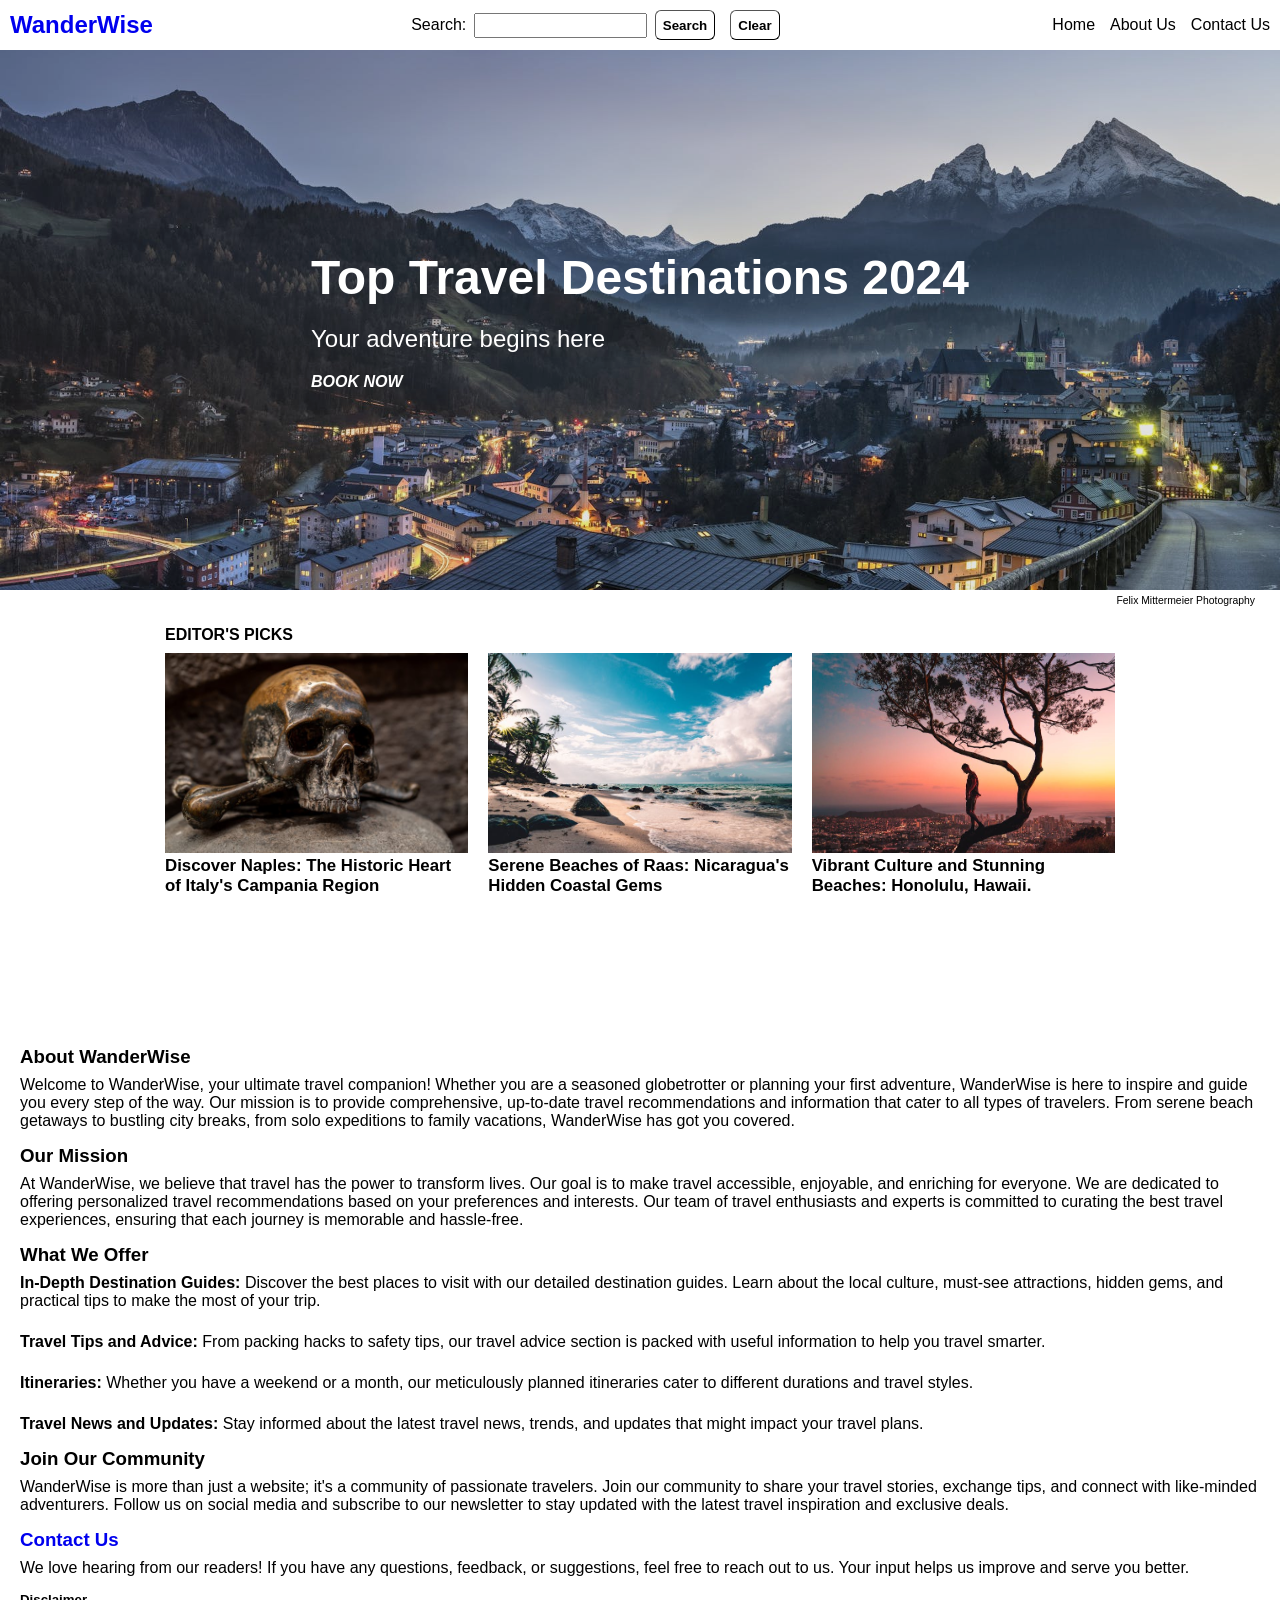
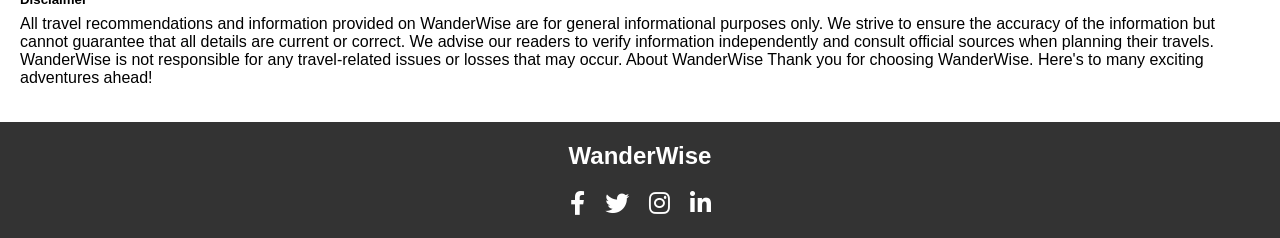
<file: index.html>
<!doctype html>
<html lang="en">
    <head>
        <meta charset="UTF-8" />
        <meta name="viewport" content="width=device-width, initial-scale=1.0" />
        <title>Travel Recommendations</title>
        <link rel="stylesheet" href="styles.css" />
        <link
            rel="stylesheet"
            href="https://cdnjs.cloudflare.com/ajax/libs/font-awesome/6.0.0-beta3/css/all.min.css" />
    </head>
    <body>
        <nav id="navBar">
            <h1>
                <a href="travelRecommendation.html" class="plainLink"
                    >WanderWise</a
                >
            </h1>
            <form action="#" method="get" id="searchForm">
                <label for="searchInput" id="searchInputLbl">Search:</label>
                <input type="text" id="searchInput" name="searchInput" />
                <button type="submit">Search</button>
                <button type="reset">Clear</button>
            </form>
            <ul id="navLinks">
                <li><a href="travelRecommendation.html">Home</a></li>
                <li><a href="aboutus.html">About Us</a></li>
                <li><a href="contact.html">Contact Us</a></li>
            </ul>
        </nav>
        <main>
            <div id="myModal" class="modal">
                <div class="modal-content">
                    <span class="close">&times;</span>
                    <div id="modalBody"></div>
                </div>
            </div>
            <div class="hero">
                <div class="heroText">
                    <h1>Top Travel Destinations 2024</h1>
                    <p>Your adventure begins here</p>
                    <a href="#" id="bookNowBtn">BOOK NOW</a>
                </div>
            </div>
            <div class="photogSource">Felix Mittermeier Photography</div>

            <div class="articles">
                <h2 class="articlesTitle">Editor's Picks</h2>
                <div class="articleLinks">
                    <div class="articleLink">
                        <div class="ArticleImageContainer">
                            <img
                                class="articleImage"
                                src="images/skull-ancient-naples-italy.jpg" />
                        </div>
                        <h3 class="articleLabel">
                            Discover Naples: The Historic Heart of Italy's
                            Campania Region
                        </h3>
                    </div>
                    <div class="articleLink">
                        <div class="ArticleImageContainer">
                            <img
                                class="articleImage"
                                src="images/raas-nicuragua-beach-travel.jpg" />
                        </div>
                        <h3 class="articleLabel">
                            Serene Beaches of Raas: Nicaragua's Hidden Coastal
                            Gems
                        </h3>
                    </div>
                    <div class="articleLink">
                        <div class="ArticleImageContainer">
                            <img
                                class="articleImage"
                                src="images/honolulu-hawaii-beach-sunset-tree-man-travel.jpg" />
                        </div>
                        <h3 class="articleLabel">
                            Vibrant Culture and Stunning Beaches: Honolulu,
                            Hawaii.
                        </h3>
                    </div>
                </div>
                <div class="aboutTextHome">
                    <h3>About WanderWise</h3>
                    <p>
                        Welcome to WanderWise, your ultimate travel companion!
                        Whether you are a seasoned globetrotter or planning your
                        first adventure, WanderWise is here to inspire and guide
                        you every step of the way. Our mission is to provide
                        comprehensive, up-to-date travel recommendations and
                        information that cater to all types of travelers. From
                        serene beach getaways to bustling city breaks, from solo
                        expeditions to family vacations, WanderWise has got you
                        covered.
                    </p>

                    <h3>Our Mission</h3>
                    <p>
                        At WanderWise, we believe that travel has the power to
                        transform lives. Our goal is to make travel accessible,
                        enjoyable, and enriching for everyone. We are dedicated
                        to offering personalized travel recommendations based on
                        your preferences and interests. Our team of travel
                        enthusiasts and experts is committed to curating the
                        best travel experiences, ensuring that each journey is
                        memorable and hassle-free.
                    </p>
                    <h3>What We Offer</h3>
                    <p>
                        <span class="boldSpan"
                            >In-Depth Destination Guides:</span
                        >
                        Discover the best places to visit with our detailed
                        destination guides. Learn about the local culture,
                        must-see attractions, hidden gems, and practical tips to
                        make the most of your trip.
                    </p>
                    <p>
                        <span class="boldSpan">Travel Tips and Advice:</span>
                        From packing hacks to safety tips, our travel advice
                        section is packed with useful information to help you
                        travel smarter.
                    </p>
                    <p>
                        <span class="boldSpan">Itineraries:</span> Whether you
                        have a weekend or a month, our meticulously planned
                        itineraries cater to different durations and travel
                        styles.
                    </p>
                    <p>
                        <span class="boldSpan">Travel News and Updates:</span>
                        Stay informed about the latest travel news, trends, and
                        updates that might impact your travel plans.
                    </p>
                    <h3>Join Our Community</h3>
                    <p>
                        WanderWise is more than just a website; it's a community
                        of passionate travelers. Join our community to share
                        your travel stories, exchange tips, and connect with
                        like-minded adventurers. Follow us on social media and
                        subscribe to our newsletter to stay updated with the
                        latest travel inspiration and exclusive deals.
                    </p>
                    <h3>
                        <a href="contact.html" class="contactLink"
                            >Contact Us</a
                        >
                    </h3>
                    <p>
                        We love hearing from our readers! If you have any
                        questions, feedback, or suggestions, feel free to reach
                        out to us. Your input helps us improve and serve you
                        better.
                    </p>
                    <h5>Disclaimer</h5>
                    <p>
                        All travel recommendations and information provided on
                        WanderWise are for general informational purposes only.
                        We strive to ensure the accuracy of the information but
                        cannot guarantee that all details are current or
                        correct. We advise our readers to verify information
                        independently and consult official sources when planning
                        their travels. WanderWise is not responsible for any
                        travel-related issues or losses that may occur. About
                        WanderWise Thank you for choosing WanderWise. Here's to
                        many exciting adventures ahead!
                    </p>
                </div>
            </div>
        </main>
        <footer class="footer">
            <div class="footer-container">
                <div class="footer-logo">
                    <h2>WanderWise</h2>
                </div>
                <div class="footer-social">
                    <a
                        href="https://facebook.com"
                        target="_blank"
                        class="social-icon"
                        ><i class="fab fa-facebook-f"></i
                    ></a>
                    <a
                        href="https://twitter.com"
                        target="_blank"
                        class="social-icon"
                        ><i class="fab fa-twitter"></i
                    ></a>
                    <a
                        href="https://instagram.com"
                        target="_blank"
                        class="social-icon"
                        ><i class="fab fa-instagram"></i
                    ></a>
                    <a
                        href="https://linkedin.com"
                        target="_blank"
                        class="social-icon"
                        ><i class="fab fa-linkedin-in"></i
                    ></a>
                </div>
            </div>
        </footer>
        <script src="travel_recommendation.js"></script>
    </body>
</html>
</file>
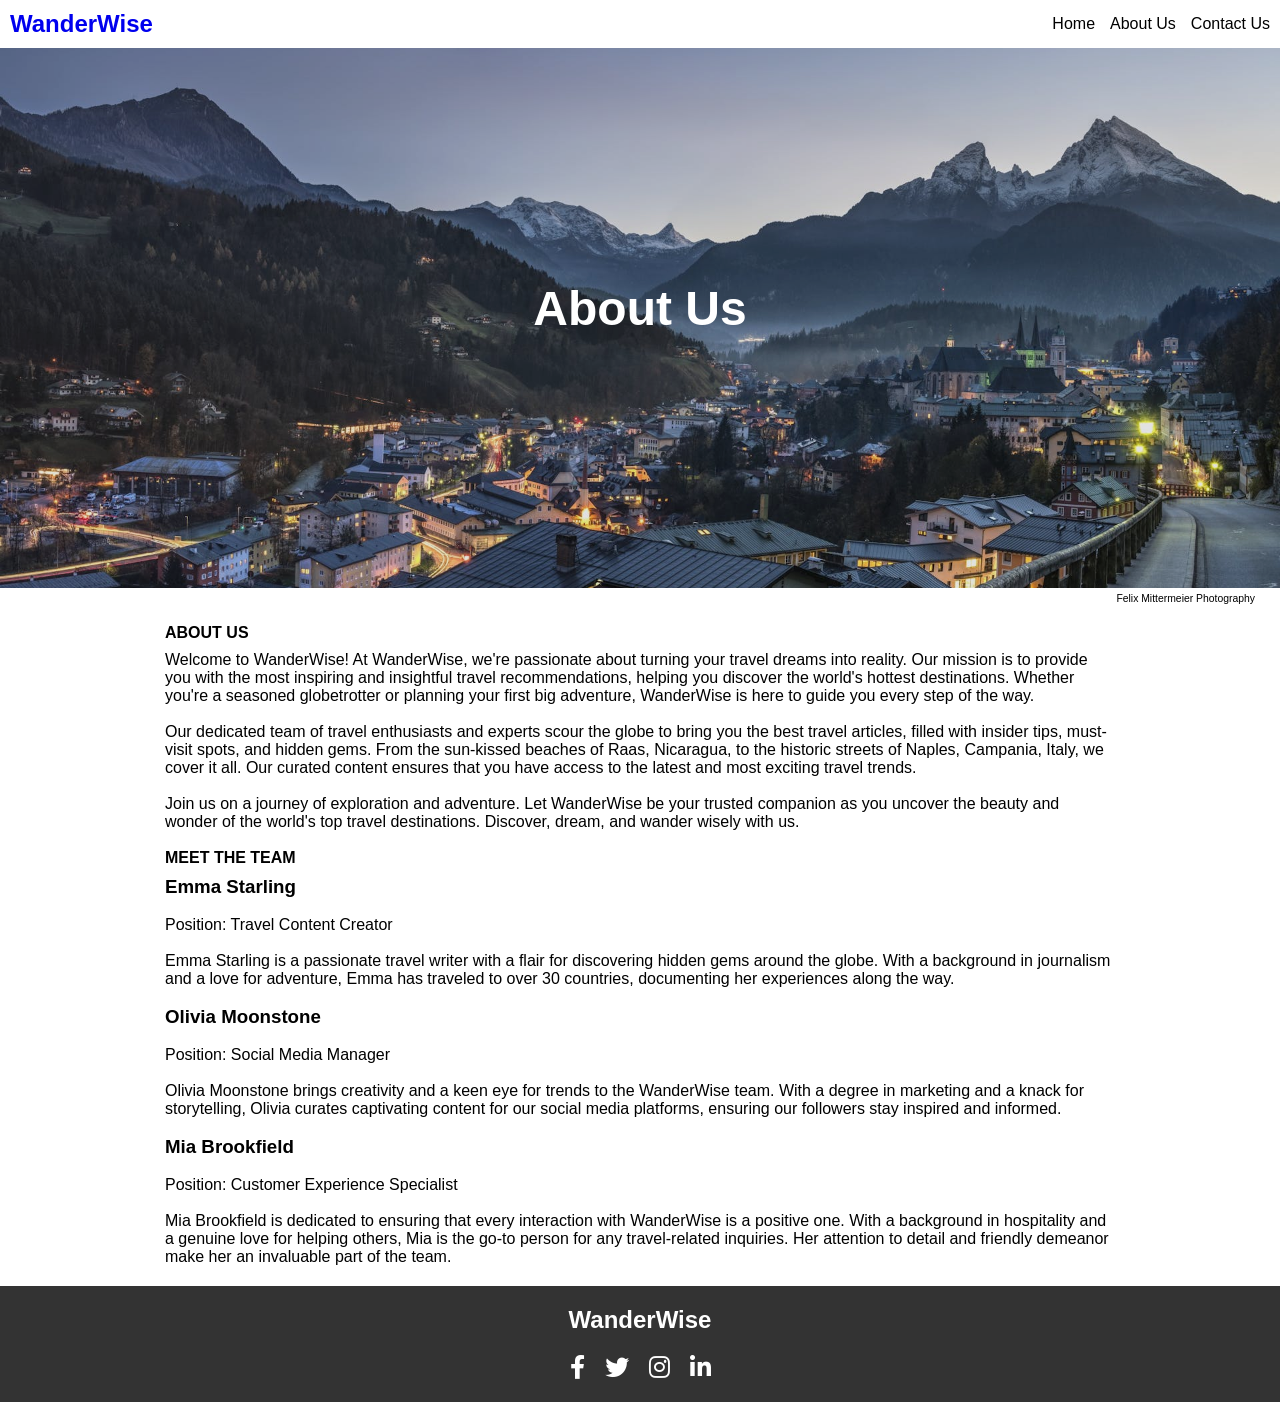
<file: aboutus.html>
<!doctype html>
<html lang="en">
    <head>
        <meta charset="UTF-8" />
        <meta name="viewport" content="width=device-width, initial-scale=1.0" />
        <title>Travel Recommendations</title>
        <link rel="stylesheet" href="styles.css" />
        <link
            rel="stylesheet"
            href="https://cdnjs.cloudflare.com/ajax/libs/font-awesome/6.0.0-beta3/css/all.min.css" />
    </head>
    <body>
        <nav id="navBar">
            <h1>
                <a href="travelRecommendation.html" class="plainLink"
                    >WanderWise</a
                >
            </h1>
            <ul id="navLinks">
                <li><a href="travelRecommendation.html">Home</a></li>
                <li><a href="aboutus.html">About Us</a></li>
                <li><a href="contact.html">Contact Us</a></li>
            </ul>
        </nav>
        <main>
            <div class="hero">
                <div class="heroText">
                    <h1>About Us</h1>
                </div>
            </div>
            <div class="photogSource">Felix Mittermeier Photography</div>
            <div class="articles">
                <h2 class="articlesTitle">About Us</h2>
                <div class="articleLinks">
                    Welcome to WanderWise! At WanderWise, we're passionate about
                    turning your travel dreams into reality. Our mission is to
                    provide you with the most inspiring and insightful travel
                    recommendations, helping you discover the world's hottest
                    destinations. Whether you're a seasoned globetrotter or
                    planning your first big adventure, WanderWise is here to
                    guide you every step of the way.
                    <br /><br />
                    Our dedicated team of travel enthusiasts and experts scour
                    the globe to bring you the best travel articles, filled with
                    insider tips, must-visit spots, and hidden gems. From the
                    sun-kissed beaches of Raas, Nicaragua, to the historic
                    streets of Naples, Campania, Italy, we cover it all. Our
                    curated content ensures that you have access to the latest
                    and most exciting travel trends.
                    <br /><br />
                    Join us on a journey of exploration and adventure. Let
                    WanderWise be your trusted companion as you uncover the
                    beauty and wonder of the world's top travel destinations.
                    Discover, dream, and wander wisely with us.
                </div>
                <br />
                <h2 class="articlesTitle">Meet The Team</h2>
                <div class="articleLinks">
                    <div>
                        <h3>Emma Starling</h3>
                        <br />
                        Position: Travel Content Creator
                        <br /><br />
                        Emma Starling is a passionate travel writer with a flair
                        for discovering hidden gems around the globe. With a
                        background in journalism and a love for adventure, Emma
                        has traveled to over 30 countries, documenting her
                        experiences along the way.
                        <br /><br />
                        <h3>Olivia Moonstone</h3>
                        <br />
                        Position: Social Media Manager
                        <br /><br />

                        Olivia Moonstone brings creativity and a keen eye for
                        trends to the WanderWise team. With a degree in
                        marketing and a knack for storytelling, Olivia curates
                        captivating content for our social media platforms,
                        ensuring our followers stay inspired and informed.

                        <br /><br />
                        <h3>Mia Brookfield</h3>
                        <br />
                        Position: Customer Experience Specialist
                        <br /><br />
                        Mia Brookfield is dedicated to ensuring that every
                        interaction with WanderWise is a positive one. With a
                        background in hospitality and a genuine love for helping
                        others, Mia is the go-to person for any travel-related
                        inquiries. Her attention to detail and friendly demeanor
                        make her an invaluable part of the team.
                    </div>
                </div>
            </div>
        </main>
        <footer class="footer">
            <div class="footer-container">
                <div class="footer-logo">
                    <h2>WanderWise</h2>
                </div>
                <div class="footer-social">
                    <a
                        href="https://facebook.com"
                        target="_blank"
                        class="social-icon"
                        ><i class="fab fa-facebook-f"></i
                    ></a>
                    <a
                        href="https://twitter.com"
                        target="_blank"
                        class="social-icon"
                        ><i class="fab fa-twitter"></i
                    ></a>
                    <a
                        href="https://instagram.com"
                        target="_blank"
                        class="social-icon"
                        ><i class="fab fa-instagram"></i
                    ></a>
                    <a
                        href="https://linkedin.com"
                        target="_blank"
                        class="social-icon"
                        ><i class="fab fa-linkedin-in"></i
                    ></a>
                </div>
            </div>
        </footer>
    </body>
</html>
</file>
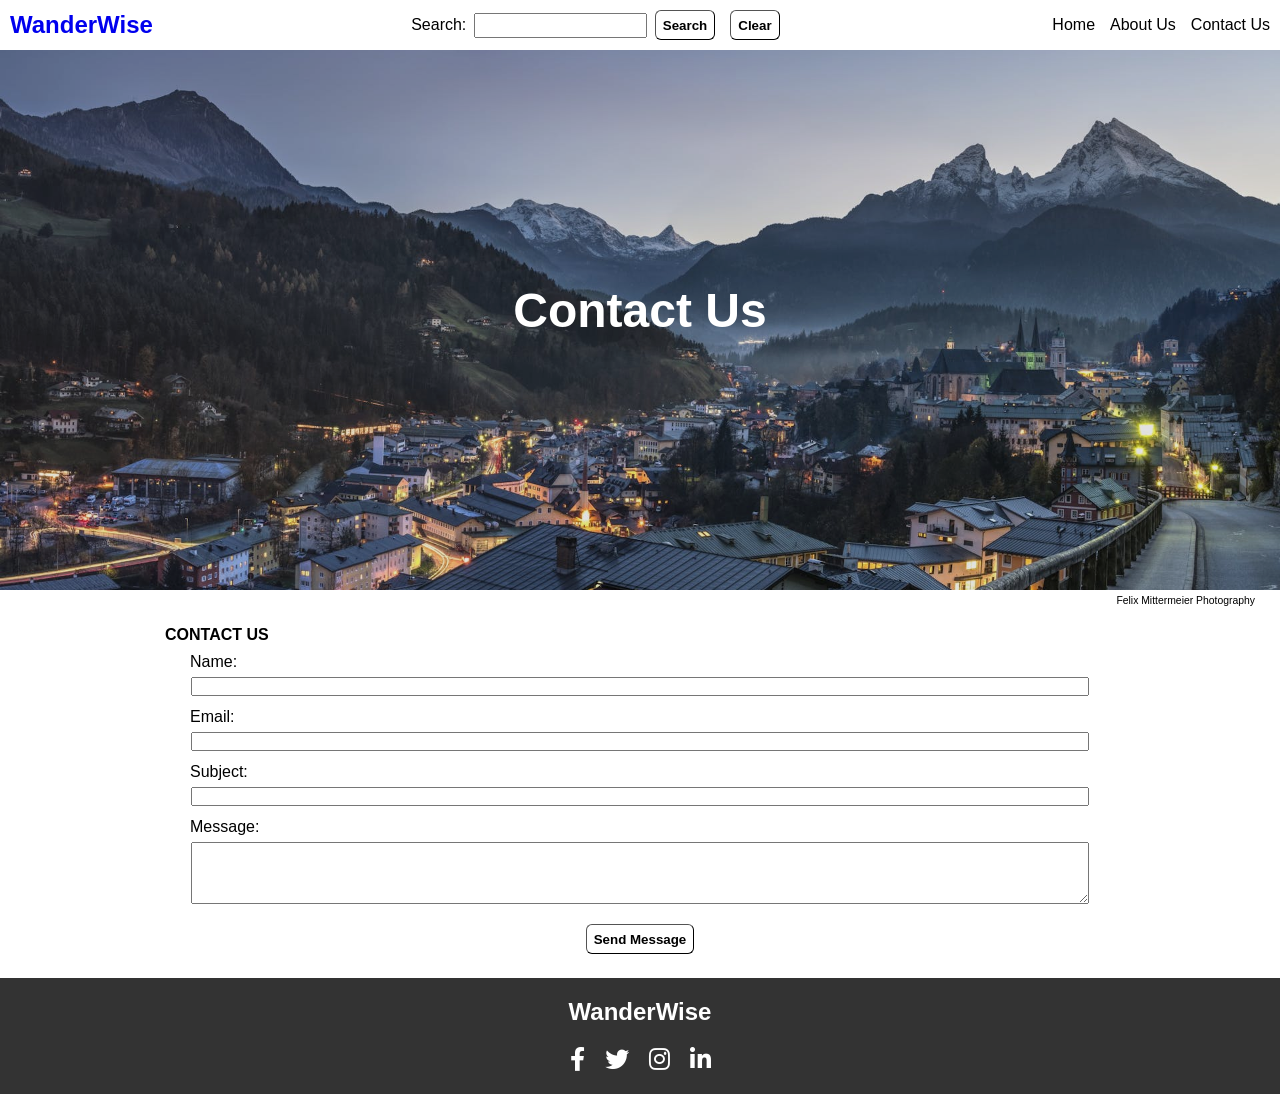
<file: contact.html>
<!doctype html>
<html lang="en">
    <head>
        <meta charset="UTF-8" />
        <meta name="viewport" content="width=device-width, initial-scale=1.0" />
        <title>Travel Recommendations</title>
        <link rel="stylesheet" href="styles.css" />
        <link
            rel="stylesheet"
            href="https://cdnjs.cloudflare.com/ajax/libs/font-awesome/6.0.0-beta3/css/all.min.css" />
    </head>
    <body>
        <nav id="navBar">
            <h1>
                <a href="travelRecommendation.html" class="plainLink"
                    >WanderWise</a
                >
            </h1>
            <form action="#" method="get" id="searchForm">
                <label for="searchInput" id="searchInputLbl">Search:</label>
                <input type="text" id="searchInput" name="searchInput" />
                <button type="submit">Search</button>
                <button type="reset">Clear</button>
            </form>
            <ul id="navLinks">
                <li><a href="travelRecommendation.html">Home</a></li>
                <li><a href="aboutus.html">About Us</a></li>
                <li><a href="contact.html">Contact Us</a></li>
            </ul>
        </nav>
        <main>
            <div class="hero">
                <div class="heroText">
                    <h1>Contact Us</h1>
                </div>
            </div>
            <div class="photogSource">Felix Mittermeier Photography</div>

            <div class="articles">
                <h2 class="articlesTitle">Contact Us</h2>
                <section class="contactFormSection">
                    <form
                        action="contact-form-handler.php"
                        method="post"
                        class="contactForm">
                        <label for="name">Name:</label>
                        <input type="text" id="name" name="name" required />

                        <label for="email">Email:</label>
                        <input type="email" id="email" name="email" required />

                        <label for="subject">Subject:</label>
                        <input
                            type="text"
                            id="subject"
                            name="subject"
                            required />

                        <label for="message">Message:</label>
                        <textarea
                            id="message"
                            name="message"
                            rows="4"
                            required></textarea>

                        <button type="submit" id="contactBtn">
                            Send Message
                        </button>
                    </form>
                </section>
            </div>
        </main>
        <footer class="footer">
            <div class="footer-container">
                <div class="footer-logo">
                    <h2>WanderWise</h2>
                </div>
                <div class="footer-social">
                    <a
                        href="https://facebook.com"
                        target="_blank"
                        class="social-icon"
                        ><i class="fab fa-facebook-f"></i
                    ></a>
                    <a
                        href="https://twitter.com"
                        target="_blank"
                        class="social-icon"
                        ><i class="fab fa-twitter"></i
                    ></a>
                    <a
                        href="https://instagram.com"
                        target="_blank"
                        class="social-icon"
                        ><i class="fab fa-instagram"></i
                    ></a>
                    <a
                        href="https://linkedin.com"
                        target="_blank"
                        class="social-icon"
                        ><i class="fab fa-linkedin-in"></i
                    ></a>
                </div>
            </div>
        </footer>
    </body>
</html>
</file>
<file: styles.css>
/* Apply box-sizing to all elements for easier handling of padding and borders */
* {
    margin: 0;
    padding: 0;
    box-sizing: border-box;
}

body,
html {
    height: 100%;
    font-family: Arial, sans-serif; /* Optional: Add a default font-family */
}

body {
    display: flex;
    flex-direction: column;
    justify-content: space-between;
}

#navBar {
    display: flex;
    align-items: center; /* Align items vertically */
    justify-content: space-between; /* Space between the title and the form */
    padding: 10px 10px 10px 10px; /* Optional: Add some padding for spacing */
}

#navLinks {
    display: flex;
    list-style-type: none;
    margin: 0;
    padding: 0;
}

#navLinks > li {
    margin-left: 15px;
}

#navLinks > li > a {
    text-decoration: none;
    color: inherit; /* Optional: Ensure the link inherits the text color */
}

form {
    display: flex;
    align-items: center; /* Align items vertically */
    margin: 0;
}

input,
textarea {
    margin: 6px 1px 12px 1px;
}

#searchInput {
    height: 25px; /* Increase the height for better alignment */
    margin: auto 0;
}

#searchInputLbl {
    align-content: center;
    margin: 0 0.5rem 0 0.5rem;
}

.hero {
    background-image: url(images/town-night-background-image-home.jpg);
    height: 60vh;
    width: 100vw;
    background-position: center;
    background-repeat: no-repeat;
    color: white;
    text-align: left;
    position: relative;
    align-items: center;
    justify-content: center;
    display: flex;
    background-size: cover;
}

.hero::after {
    content: "";
    position: absolute;
    top: 0;
    left: 0;
    width: 100%;
    height: 100%;
    background: rgba(
        0,
        0,
        0,
        0.1
    ); /* Dark overlay for better text readability */
    z-index: 1;
}

.heroText {
    position: relative;
    z-index: 2; /* Place text above the overlay */
}

.heroText h1 {
    font-size: 3em;
    margin-bottom: 20px;
}

.heroText p {
    font-size: 1.5em;
    margin-bottom: 20px;
}
/* Content area styling */
main {
    flex: 1; /* This ensures that the main content area grows to fill available space */
}

/* Footer Styling */
.footer {
    background-color: #333; /* Background color of the footer */
    color: #fff; /* Text color */
    padding: 20px 0;
    text-align: center;
}

.footer-container {
    display: flex;
    flex-direction: column;
    align-items: center;
    justify-content: center;
}

.footer-logo {
    margin-bottom: 20px;
}

.footer-social {
    display: flex;
    gap: 20px; /* Spacing between the icons */
}

.social-icon {
    color: #fff; /* Icon color */
    font-size: 24px; /* Icon size */
    text-decoration: none;
    transition: color 0.3s ease;
}

.social-icon:hover {
    color: #00aced; /* Change icon color on hover */
}

.photogSource {
    text-align: right;
    font-size: 0.65rem;
    margin: 5px 25px 0 0;
}

.articles {
    margin: 20px;
}

.articlesTitle {
    text-transform: uppercase;
    font-size: 1rem;
    margin: 0 auto;
    max-width: 950px;
    padding-bottom: 9px;
}

.articleLinks {
    max-width: 950px;
    width: 100%;
    display: flex;
    justify-content: space-between;
    align-items: center;
    margin: 0 auto;
    gap: 20px; /* Optional: space between the images */
}

.articleLink {
    flex: 1;
    text-align: left;
    font-size: 0.9rem;
}

.articleImageContainer {
    position: relative;
    width: 100%;
    max-width: 600px; /* Adjust this value to suit your design */
    margin: 0 auto; /* Center the container */
    overflow: hidden; /* Hide any overflow */
    padding-top: 56.25%; /* 16:9 aspect ratio (height/width * 100%) */
}
.articleLink img {
    width: 100%;
    object-fit: cover;
    height: 200px;
}

.contactForm {
    display: flex;
    flex-direction: column;
}

form {
    align-items: normal;
    max-width: 900px;
    margin: 0 auto;
}

button {
    background-color: #fff;
    border-radius: 6px;
    border-width: 1px;
    padding: 7px;
    font-weight: 600;
    height: 30px; /* Increase the height for better alignment */
    margin: 0 7.5px;
}

#contactBtn {
    margin: 0 auto;
    margin-top: 0.5rem;
    margin-bottom: 0.25rem;
}

button:hover {
    background-color: #ededed;
}

#bookNowBtn {
    font-style: italic;
    font-weight: 600;
    color: #ffff;
    text-decoration: none;
}

#bookNowBtn:hover {
    text-decoration: underline;
    color: #ededed;
}

.aboutTextHome {
    padding-top: 150px;
}

.aboutTextHome p {
    padding: 8px 0 15px 0;
}

.boldSpan {
    font-weight: 600;
}

.contactLink {
    text-decoration: none;
}

.contactLink:hover {
    text-decoration: underline;
}

.contactLink:visited {
    color: #0000;
}

.plainLink {
    text-decoration: none;
}

.plainLink:visited {
    color: #0000;
    text-decoration: none;
}


/* The Modal (background) */
.modal {
    display: none; /* Hidden by default */
    position: fixed; /* Stay in place */
    z-index: 3; /* Sit on top */
    left: 0;
    top: 0;
    width: 100%; /* Full width */
    height: 100%; /* Full height */
    overflow: auto; /* Enable scroll if needed */
    background-color: rgb(0,0,0); /* Fallback color */
    background-color: rgba(0,0,0,0.4); /* Black w/ opacity */
}

/* Modal Content */
.modal-content {
    background-color: #fefefe;
    margin: 3% auto; /* 15% from the top and centered */
    padding: 20px;
    border: 1px solid #888;
    max-width: 750px; /* Could be more or less, depending on screen size */
}

/* The Close Button */
.close {
    color: #aaa;
    float: right;
    font-size: 28px;
    font-weight: bold;
}

.close:hover,
.close:focus {
    color: black;
    text-decoration: none;
    cursor: pointer;
}

#modalBody {
    text-align:center;
}
</file>
